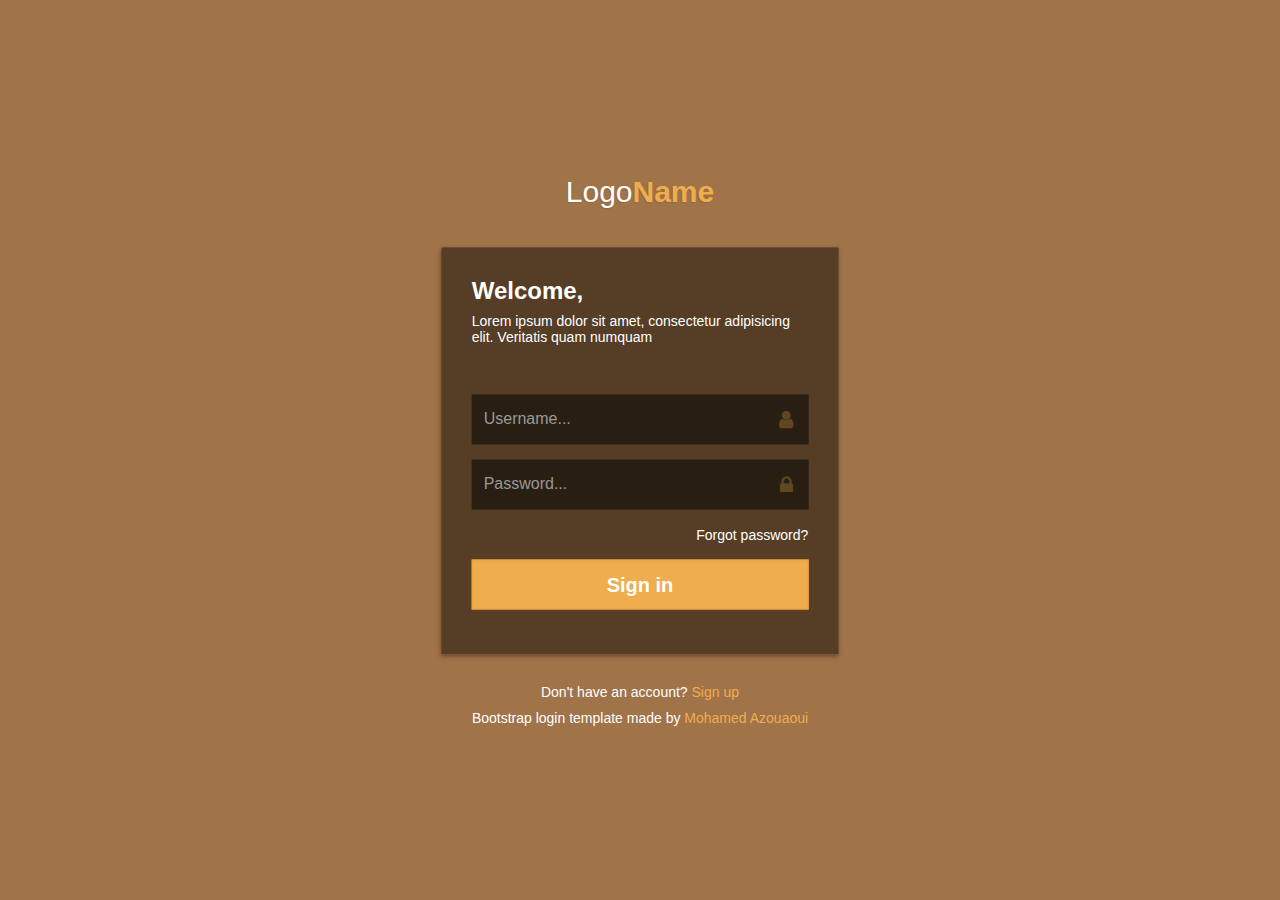
<file: templates/bootstrap3/login_1/index.html>
<!DOCTYPE html>
<html lang="en">

    <head>

        <meta charset="utf-8">
        <meta http-equiv="X-UA-Compatible" content="IE=edge">
        <meta name="viewport" content="width=device-width, initial-scale=1">
        <title>Login form</title>

        <link rel="stylesheet" href="https://maxcdn.bootstrapcdn.com/bootstrap/3.3.7/css/bootstrap.min.css">
        <link rel="stylesheet" href="https://netdna.bootstrapcdn.com/font-awesome/4.7.0/css/font-awesome.min.css">
        <link rel="stylesheet" href="assets/css/custom.css">
        <!-- Favicon and touch icons -->
        <link rel="shortcut icon" href="assets/ico/favicon.png">

    </head>

    <body>
        <div class="container ">
            <div class="row">            
                <div class="login-container col-lg-4 col-md-6 col-sm-8 col-xs-12">
                     <div class="login-title text-center">
                            <h2><span>Logo<strong>Name</strong></span></h2>
                     </div>
                    <div class="login-content">
                        <div class="login-header ">
                            <h3><strong>Welcome,</strong></h3>
                            <h5>Lorem ipsum dolor sit amet, consectetur adipisicing elit. Veritatis quam numquam</h5>
                        </div>
                        <div class="login-body">
                            <form role="form" action="" method="post" class="login-form">
                                <div class="form-group ">
                                    <div class="pos-r">                                        
                                        <input   id="form-username" type="text" name="form-username" placeholder="Username..." class="form-username form-control">
                                        <i class="fa fa-user"></i>
                                        <span></span>
                                    </div>
                                </div>
                                <div class="form-group">
                                    <div class="pos-r">                                    
                                        <input id="form-password" type="password" name="form-password" placeholder="Password..." class="form-password form-control" >
                                        <i class="fa fa-lock"></i>
                                        <span></span>                                        
                                    </div>
                                </div>
                                <div class="form-group text-right">     
                                    <a href="#" class="bold"> Forgot password?</a>
                                </div>   

                                <div class="form-group">     
                                    <button type="submit" class="btn btn-warning form-control"><strong>Sign in</strong></button>  
                                </div>   
                                                                              
                            </form>
                        </div> <!-- end  login-body -->                     
                    </div><!-- end  login-content -->  
                    <div class="login-footer text-center template">
                        <h5>Don't have an account?<a href="#" class="bold"> Sign up </a>     </h5>
                         <h5>Bootstrap login template made by <a href="https://github.com/azouaoui-med" class="bold"> Mohamed Azouaoui</a></h5>                   
                    </div>
                </div>  <!-- end  login-container -->      

            </div>
        </div><!-- end container -->

        <script src="https://ajax.googleapis.com/ajax/libs/jquery/3.2.1/jquery.min.js"></script>
        <script src="https://maxcdn.bootstrapcdn.com/bootstrap/3.3.7/js/bootstrap.min.js"></script>

    </body>

</html>
</file>
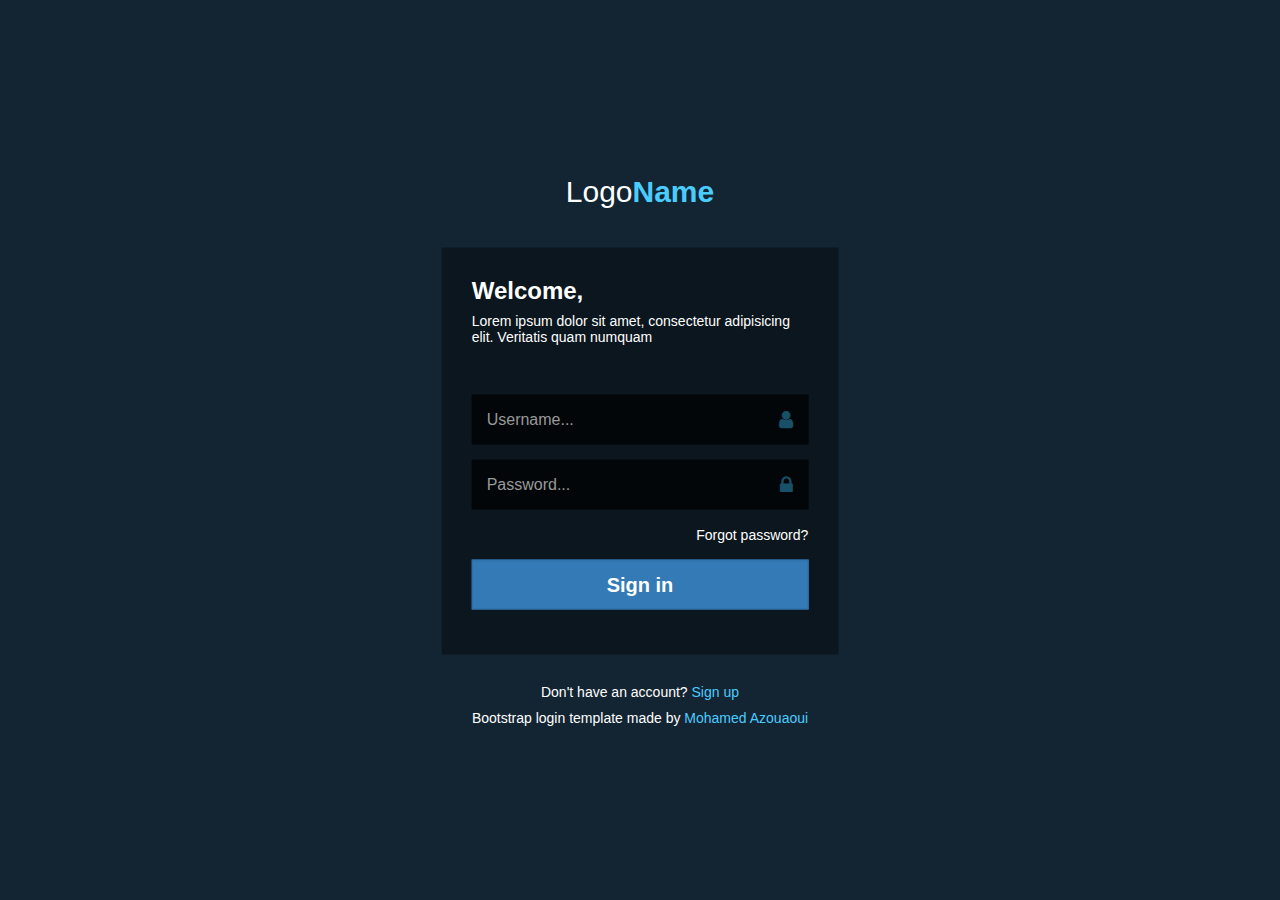
<file: templates/bootstrap3/login_2/index.html>
<!DOCTYPE html>
<html lang="en">

    <head>

        <meta charset="utf-8">
        <meta http-equiv="X-UA-Compatible" content="IE=edge">
        <meta name="viewport" content="width=device-width, initial-scale=1">
        <title>Login form</title>

        <link rel="stylesheet" href="https://maxcdn.bootstrapcdn.com/bootstrap/3.3.7/css/bootstrap.min.css">
        <link rel="stylesheet" href="https://netdna.bootstrapcdn.com/font-awesome/4.7.0/css/font-awesome.min.css">
        <link rel="stylesheet" href="assets/css/custom.css">
        <!-- Favicon and touch icons -->
        <link rel="shortcut icon" href="assets/ico/favicon.png">

    </head>

    <body>
        <div class="container ">
            <div class="row">            
                <div class="login-container col-lg-4 col-md-6 col-sm-8 col-xs-12">
                     <div class="login-title text-center">
                            <h2><span>Logo<strong>Name</strong></span></h2>
                     </div>
                    <div class="login-content">
                        <div class="login-header ">
                            <h3><strong>Welcome,</strong></h3>
                            <h5>Lorem ipsum dolor sit amet, consectetur adipisicing elit. Veritatis quam numquam</h5>
                        </div>
                        <div class="login-body">
                            <form role="form" action="" method="post" class="login-form">
                                <div class="form-group ">
                                    <div class="pos-r">                                        
                                        <input   id="form-username" type="text" name="form-username" placeholder="Username..." class="form-username form-control">
                                        <i class="fa fa-user"></i>
                                    </div>
                                </div>
                                <div class="form-group">
                                    <div class="pos-r">                                    
                                        <input id="form-password" type="password" name="form-password" placeholder="Password..." class="form-password form-control" >
                                        <i class="fa fa-lock"></i>                                        
                                    </div>
                                </div>
                                <div class="form-group text-right">     
                                    <a href="#" class="bold"> Forgot password?</a>
                                </div>   

                                <div class="form-group">     
                                    <button type="submit" class="btn btn-primary form-control"><strong>Sign in</strong></button>  
                                </div>   
                                                                              
                            </form>
                        </div> <!-- end  login-body -->                     
                    </div><!-- end  login-content -->  
                    <div class="login-footer text-center template">
                        <h5>Don't have an account?<a href="#" class="bold"> Sign up </a>     </h5>
                         <h5>Bootstrap login template made by <a href="#" class="bold"> Mohamed Azouaoui</a></h5>                   
                    </div>
                </div>  <!-- end  login-container -->      

            </div>
        </div><!-- end container -->

        <script src="https://ajax.googleapis.com/ajax/libs/jquery/3.2.1/jquery.min.js"></script>
        <script src="https://maxcdn.bootstrapcdn.com/bootstrap/3.3.7/js/bootstrap.min.js"></script>

    </body>

</html>
</file>
<file: templates/bootstrap3/login_1/assets/css/custom.css>
body{
    background: url(https://user-images.githubusercontent.com/25878302/50690715-a4be8480-102e-11e9-90c8-6b7dfdb740c2.jpg) #a07349  no-repeat;
    -webkit-background-size: cover;
    background-size: cover;
    height: 100vh;
}
.login-container{
    position: absolute;
    top: 50%;
    left: 50%;
    transform: translate(-50%,-50%);      
}
.login-container .login-content{
    background: rgba(0, 0, 0, 0.47);
    -moz-box-shadow: -1px 1px 4px rgba(88, 51, 33, 0.8);
    -webkit-box-shadow: -1px 1px 4px rgba(88, 51, 33, 0.8);
    box-shadow: -1px 1px 4px rgba(88, 51, 33, 0.8);
}
.pos-r{
    position: relative;
}
.login-container  .login-header{
    padding: 10px 30px;
}
.login-container, .login-container a,.login-container input{
    color: #ffffff;
}
.login-container .login-title span{
    padding: 10px 20px;
    display: inline-block;
    margin-bottom: 20px;
    text-shadow: -1px 1px 1px rgba(108, 83, 54, 0.3);
}
.login-container .login-title span strong{
   color:#f0ad4e;
}
.login-container .login-body{
    padding: 30px 30px;
}
.login-container .login-body input.form-control{
    background: rgba(0, 0, 0, 0.51);
    height: 50px;
    border-radius: 0;
    -webkit-box-shadow: none;
    -moz-box-shadow: none;
    box-shadow: none;
    border: none;
    border-bottom: 2px solid transparent;
    font-size: 16px;
    -o-transition:all .5s;
    -webkit-transition:all .5s;
    transition:all .5s;
}
.login-container .login-body input.form-control ~ span{
    position: absolute;
    bottom: 0;
    display: inline-block;
    height: 2px;
    width: 0;
    background: #f0ad4e;
    -o-transition:width .3s;
    -webkit-transition:width .3s;
    transition: width .3s;
    left: 50%;
    -webkit-transform: translateX(-50%);
    -ms-transform: translateX(-50%);
    transform: translateX(-50%);

}
.login-container .login-body input.form-control:focus ~ span{
    width: 100%;
}
.login-container .login-body input.form-control + i{
    position: absolute;
    right: 15px;
    top: 15px;
    font-size: 20px;
    color: rgba(240, 173, 78, 0.3);
    -o-transition:all .5s;
    -webkit-transition:all .5s;
    transition:all .5s;
}
.login-container .login-body input.form-control:focus + i{
    color: #f0ad4e;
}
.login-container .login-body button {
    height: 50px;
    -moz-border-radius: 0px;
    -webkit-border-radius: 0px;
    border-radius: 0px;
    font-size: 20px;
}
.login-container .login-footer{
    padding: 20px 0;
}
.template h5 a {
    color: #f0ad4e;
}

@media only screen and (max-width: 600px), screen and (max-height: 610px)  {
     
     .login-container  {
        padding: 0px; 
    }
    .login-container .login-title span {
        padding: 0px; 
        margin-bottom: 10px; 
    }
     .login-container .login-content {
         background: none; 
        -moz-box-shadow: none;
        -webkit-box-shadow: none; 
         box-shadow:none; 
    }
    .login-header {
        display: none;
    }
    .login-container .login-body {
        padding: 10px 10px;
    }
    .login-container .login-footer {
        padding: 0;
    }
}
@media only screen and (max-height: 400px)  {
       .login-container{
            position: static;
            transform:none;  
            padding: 0;    
        }
    }
</file>
<file: templates/bootstrap3/login_2/assets/css/custom.css>
body{
    background: url(https://user-images.githubusercontent.com/25878302/50690661-72ad2280-102e-11e9-814d-68b5d5e38c21.jpg) #132533  no-repeat center center;
    -webkit-background-size: cover;
    background-size: cover;
    height: 100vh;
}
.login-container{
    position: absolute;
    top: 50%;
    left: 50%;
    transform: translate(-50%,-50%);   
}
.login-container .login-content{
    background: rgba(0, 0, 0, 0.4);
}
.pos-r{
    position: relative;
}
.login-container  .login-header{
    padding: 10px 30px;
}
.login-container, .login-container a,.login-container input{
    color: #ffffff;
}
.login-container .login-title span{
    padding: 10px 20px;
    display: inline-block;
    margin-bottom: 20px;
    text-shadow: -1px 1px 1px rgb(17, 42, 51);
}
.login-container .login-title span strong{
   color: #4bccff;
}
.login-container .login-body{
    padding: 30px 30px;
}
.login-container .login-body input.form-control{
    background: rgba(0, 0, 0, 0.7);
    height: 50px;
    border-radius: 0;
    -webkit-box-shadow: none;
    -moz-box-shadow: none;
    box-shadow: none;
    border: none;
    border-left: 3px solid transparent;
    font-size: 16px;
    -o-transition:all .5s;
    -webkit-transition:all .5s;
    transition:all .5s;
}
.login-container .login-body input.form-control:focus{
    border-color: #4bccff;
}
.login-container .login-body input.form-control + i{
    position: absolute;
    right: 15px;
    top: 15px;
    font-size: 20px;
    color: rgb(24, 80, 103);
    -o-transition:all .5s;
    -webkit-transition:all .5s;
    transition:all .5s;
}
.login-container .login-body input.form-control:focus + i{
    color: #4bccff;
}
.login-container .login-body button {
    height: 50px;
    -moz-border-radius: 0px;
    -webkit-border-radius: 0px;
    border-radius: 0px;
    font-size: 20px;
}
.login-container .login-footer{
    padding: 20px 0;
}
.template h5 a {
    color: #4bccff;
}

@media only screen and (max-width: 600px), screen and (max-height: 610px)  {
     
     .login-container  {
        padding: 0px; 
    }
    .login-container .login-title span {
        padding: 0px; 
        margin-bottom: 10px; 
    }
     .login-container .login-content {
         background: none; 
        -moz-box-shadow: none;
        -webkit-box-shadow: none; 
         box-shadow:none; 
    }
    .login-header {
        display: none;
    }
    .login-container .login-body {
        padding: 10px 10px;
    }
    .login-container .login-footer {
        padding: 0;
    }
}
@media only screen and (max-height: 400px)  {
       .login-container{
            position: static;
            transform:none;  
            padding: 0;    
        }
    }
</file>
